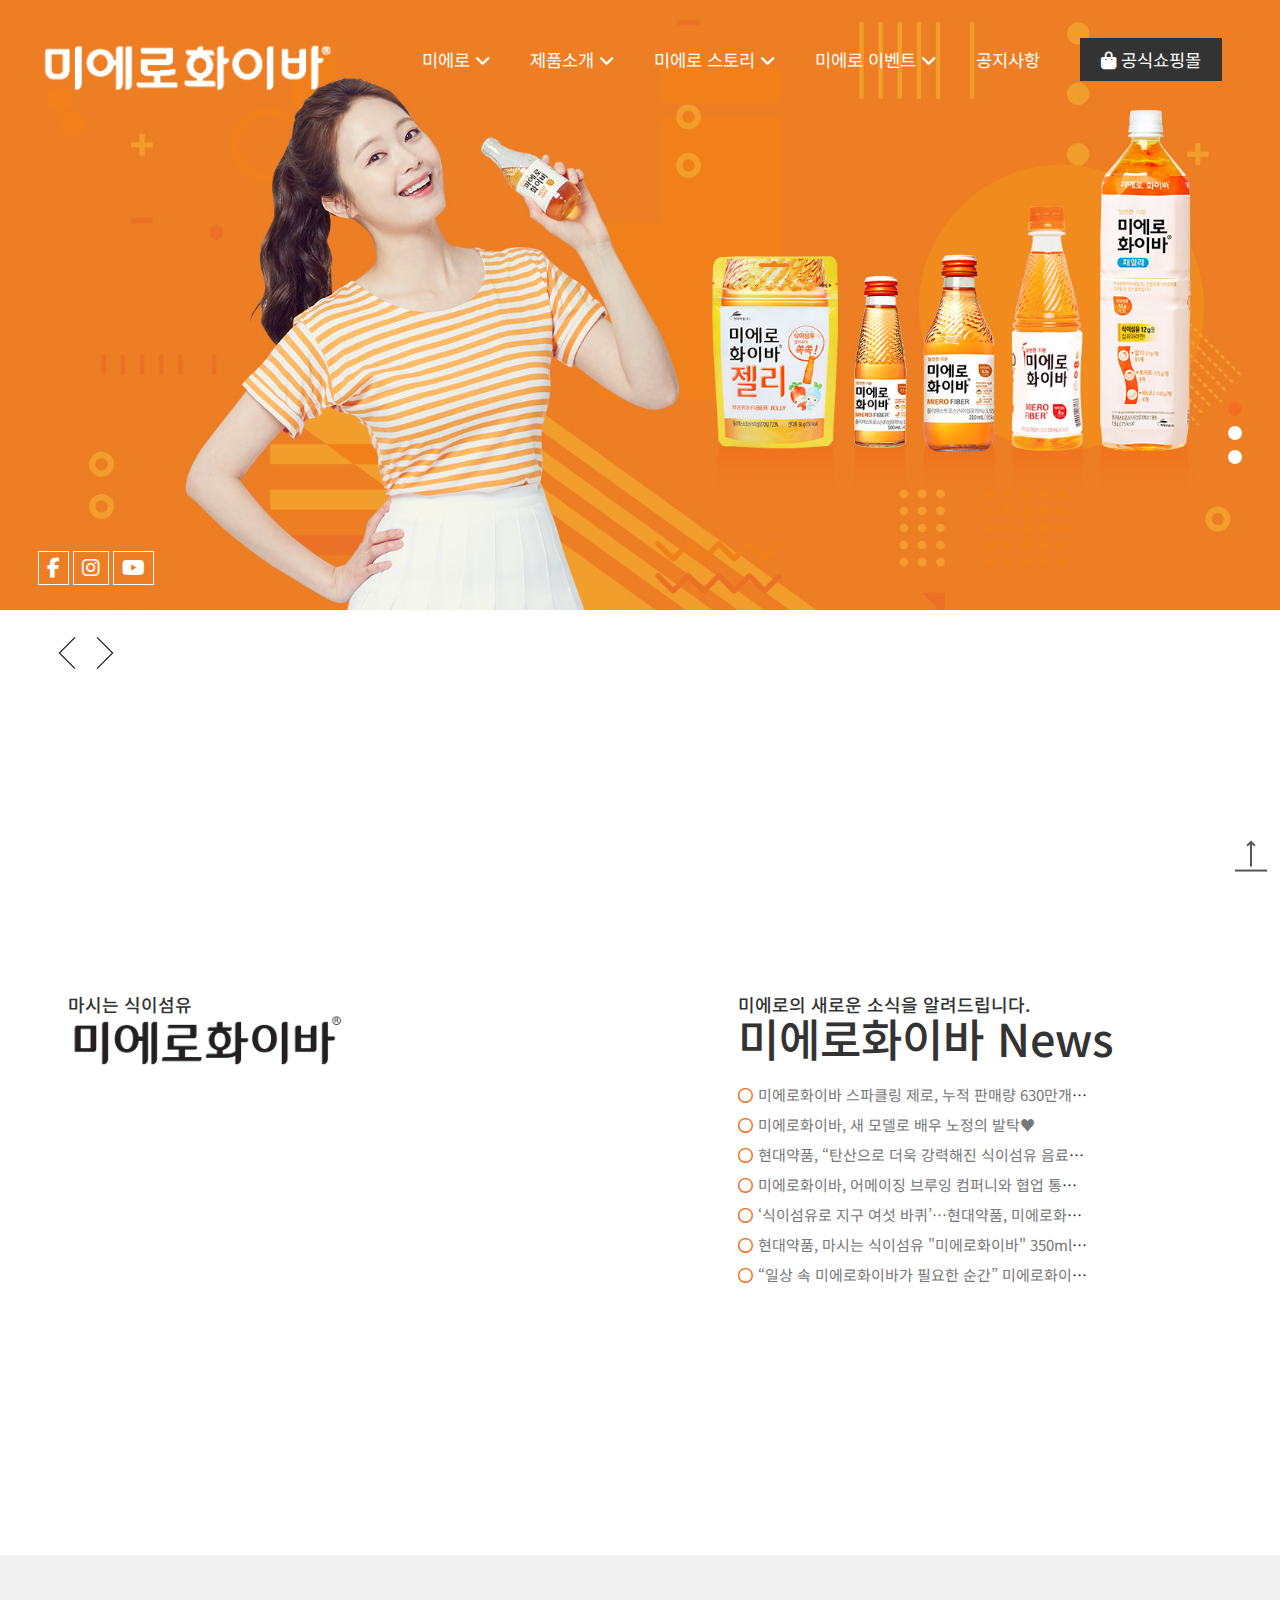
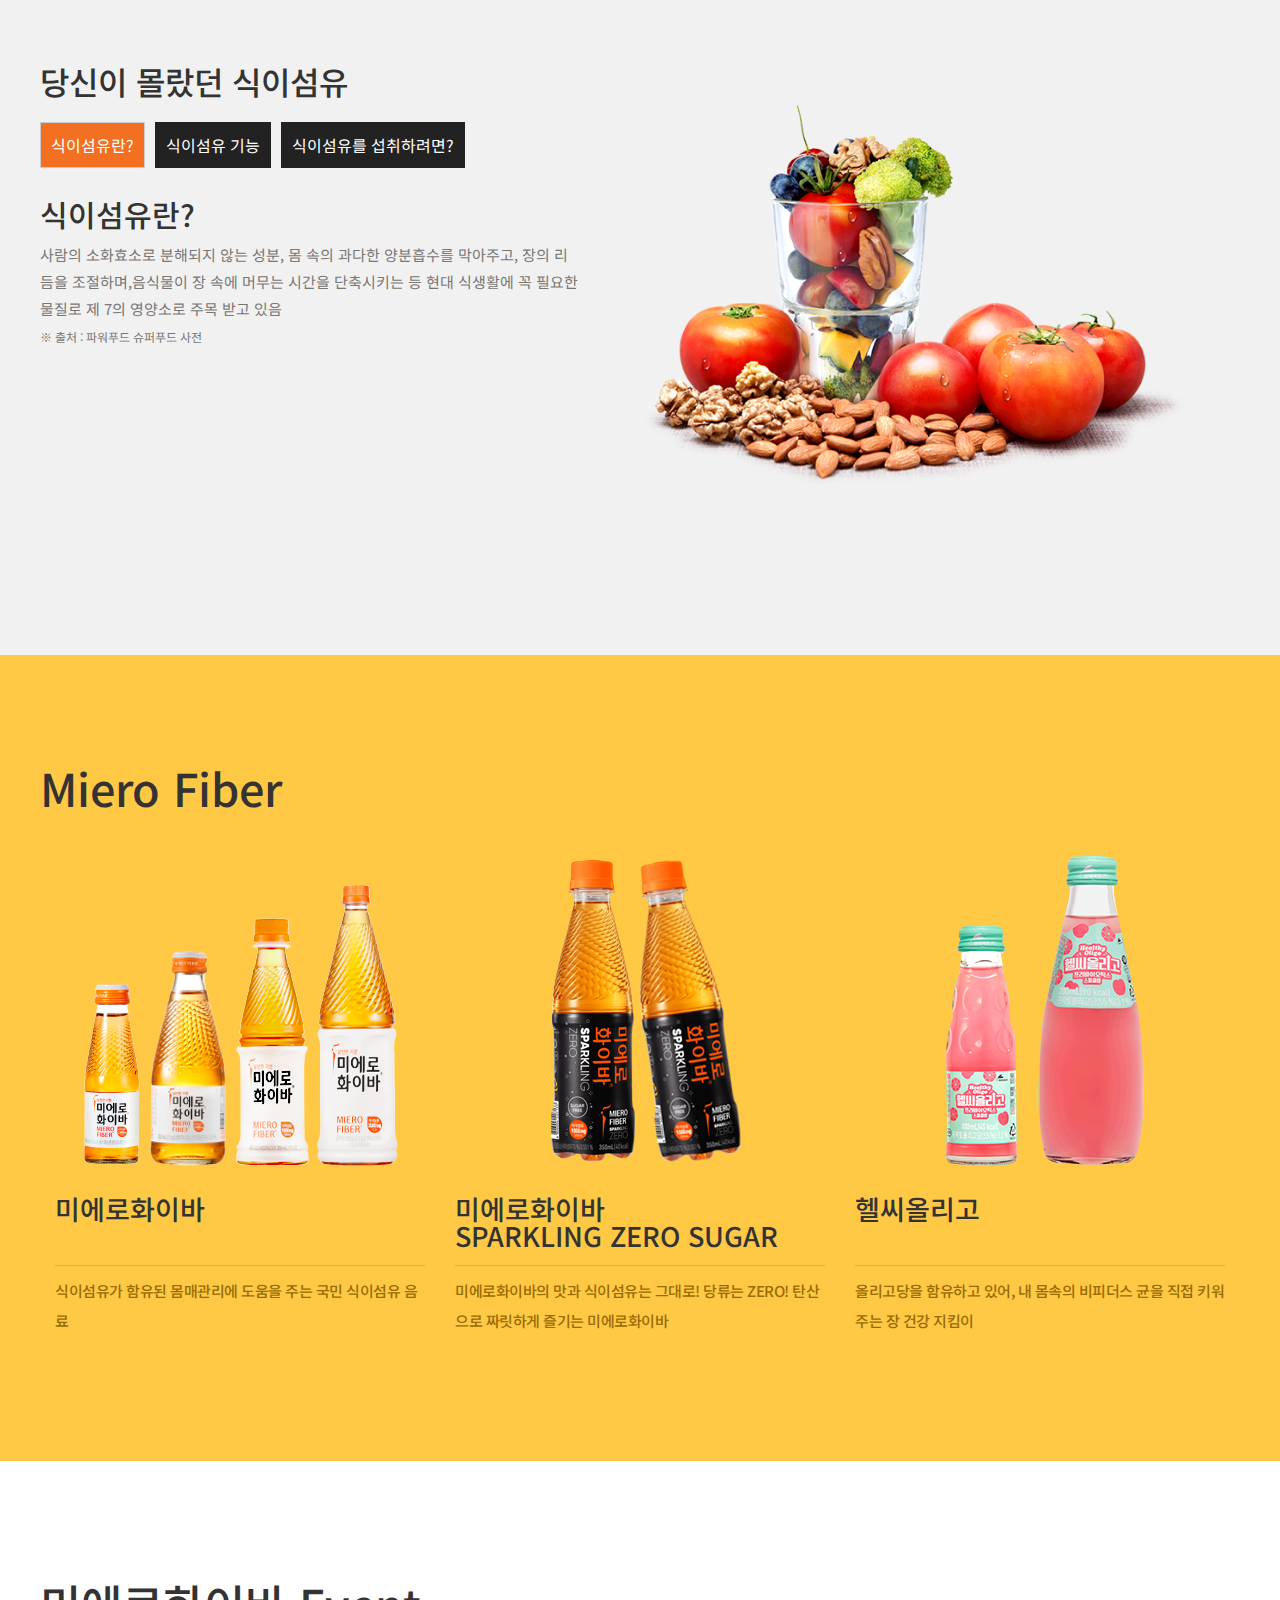
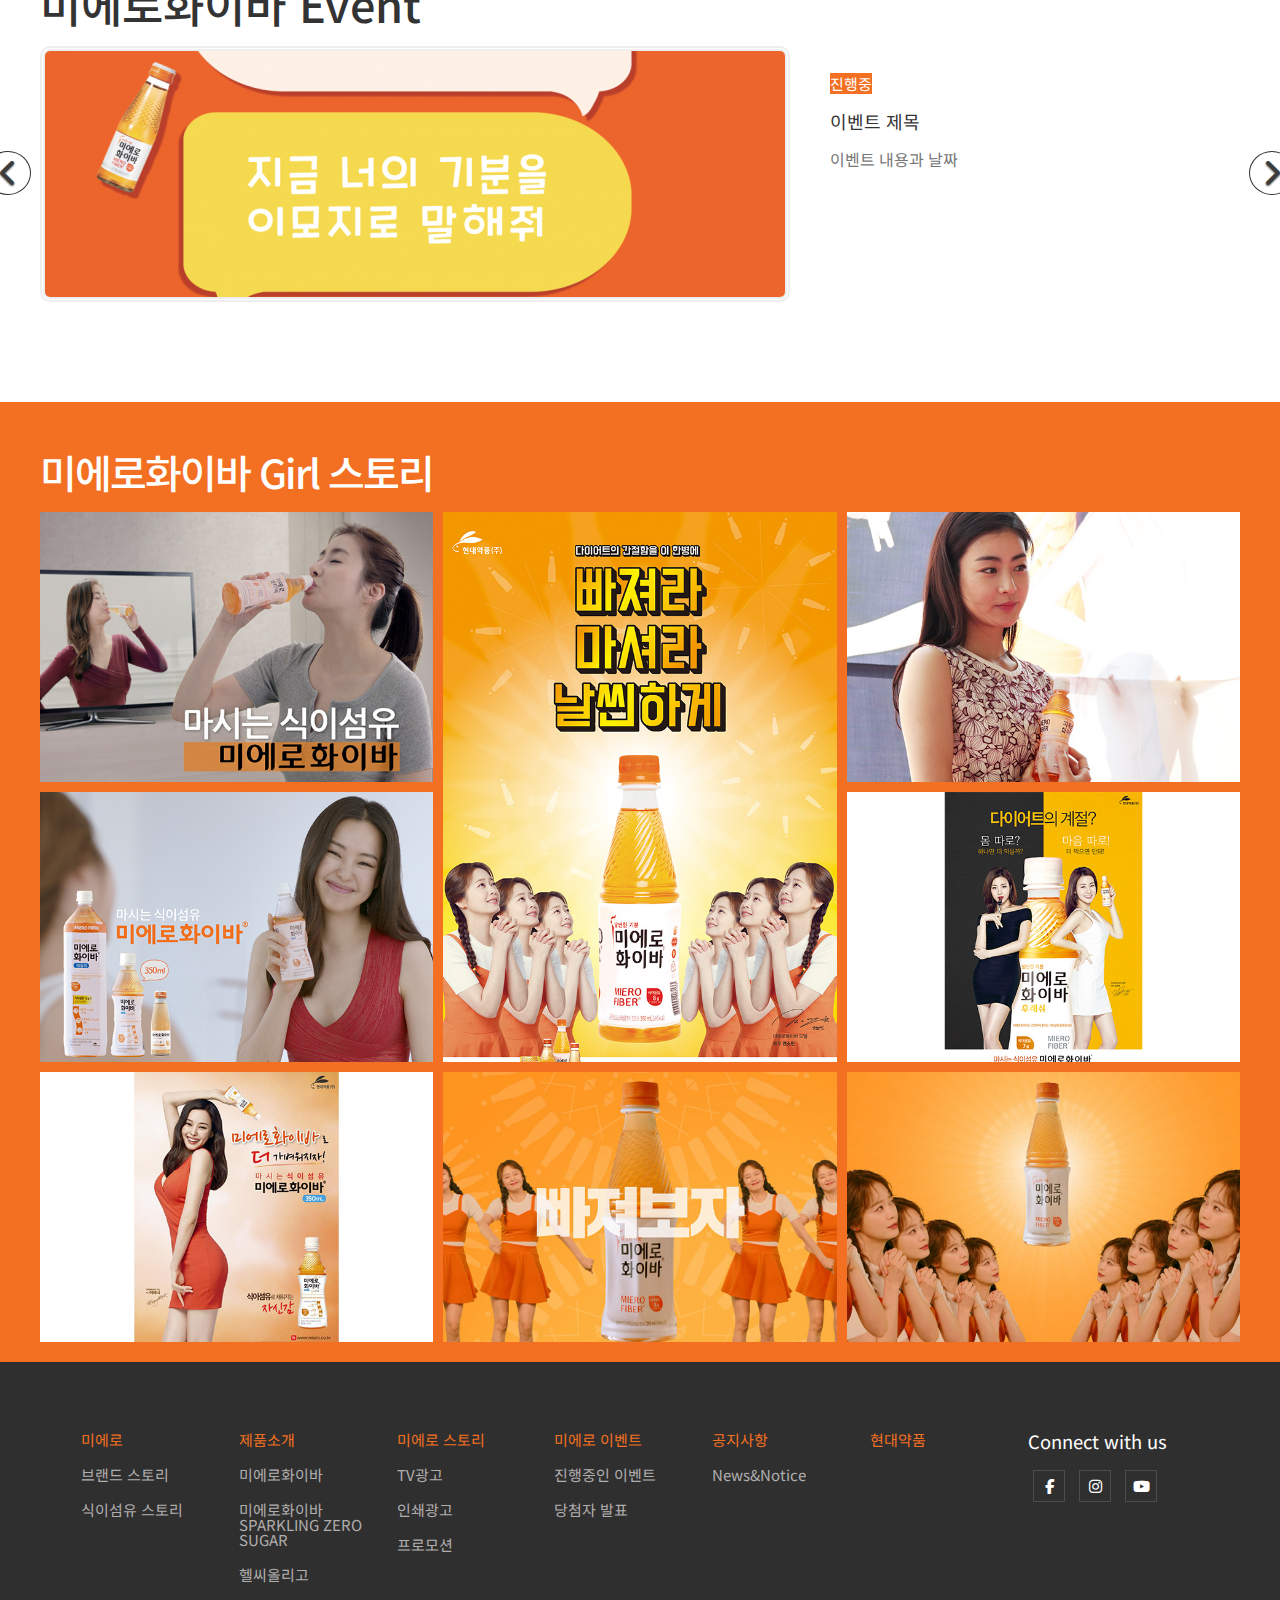
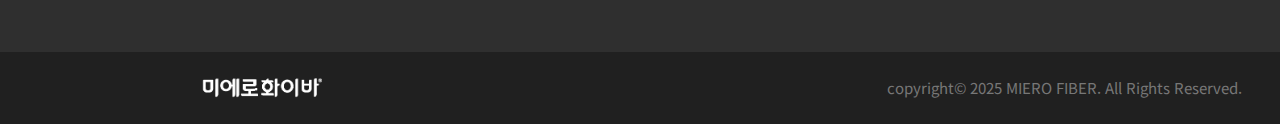
<file: index.html>
<!DOCTYPE html>
<html lang="ko">
<head>
  <meta charset="UTF-8">
  <meta name="viewport" content="width=device-width, initial-scale=1.0">
  <title>미에로화이바 메인페이지</title>
  <link rel="stylesheet" href="https://cdnjs.cloudflare.com/ajax/libs/font-awesome/6.7.2/css/all.min.css">
  <link rel="stylesheet" href="./css/reset.css" type="text/css">
  <link rel="stylesheet" href="./css/base.css" type="text/css">
  <link rel="stylesheet" href="./css/common.css" type="text/css">
  <link rel="stylesheet" href="./css/main.css" type="text/css">
  <script src="https://ajax.googleapis.com/ajax/libs/jquery/2.2.4/jquery.min.js"></script>

</head>
<body>
  <header>
    <h1>
      <a href="index.html" title="메인페이지로 바로가기">
        <img src="./images/logo2.png" alt="상단로고">
      </a>
    </h1>

    <div id="toggle">
      <span>&nbsp;</span>
      <span>&nbsp;</span>
      <span>&nbsp;</span>
    </div>

    <nav class="gnb">
      <ul>
        <li><a href="#" title="미에로">미에로 <i class="fas fa-angle-down"></i></a>
          <ul class="sub">
            <li><a href="brand.html" title="브랜드 스토리">브랜드 스토리</a></li>
            <li><a href="#" title="식이섬유 스토리">식이섬유 스토리</a></li>
          </ul>
        </li>
        <li><a href="#" title="제품소개">제품소개 <i class="fas fa-angle-down"></i></a>
          <ul class="sub">
            <li><a href="#" title="미에로화이바">미에로화이바</a></li>
            <li><a href="#" title="미에로화이바 스파클링 제로">미에로화이바 스파클링 제로</a></li>
            <li><a href="#" title="헬씨올리고">헬씨올리고</a></li>
            <li><a href="#" title="헬씨올리고 프로바이오틱스">헬씨올리고 프로바이오틱스</a></li>
          </ul>
        </li>
        <li><a href="#" title="미에로 스토리">미에로 스토리 <i class="fas fa-angle-down"></i></a>
          <ul class="sub">
            <li><a href="#" title="TV광고">TV광고</a></li>
            <li><a href="#" title="인쇄광고">인쇄광고</a></li>
            <li><a href="#" title="프로모션">프로모션</a></li>
          </ul>
        </li>
        <li><a href="#" title="미에로 이벤트">미에로 이벤트 <i class="fas fa-angle-down"></i></a>
          <ul class="sub">
            <li><a href="http://man323.dothome.co.kr/bbs/bbs/board.php?bo_table=mi_event" title="진행중인 이벤트">진행중인 이벤트</a></li>
            <li><a href="#" title="당첨자 발표">당첨자 발표</a></li>
          </ul>
        </li>
        <li><a href="http://man323.dothome.co.kr/bbs/bbs/board.php?bo_table=mi_notice" title="공지사항">공지사항</a></li>
        <li><a href="https://hyundaipharmshop.com/" title="공식쇼핑몰"><i class="fa-solid fa-bag-shopping"></i> 공식쇼핑몰</a></li>
      </ul>
    </nav>
  </header>

  <main>
    <!-- 1. 메인 슬라이드 -->
    <section id="mslide">
      <h2>메인 슬라이드</h2>
      <div class="slide slide1">
        <a href="#">
          <img src="./images/visual01.jpg" alt="">
        </a>
      </div>
      <div class="slide slide2">
        <a href="#">
          <img src="./images/visual03.jpg" alt="">
        </a>
      </div>
      <div class="slide slide3">
        <a href="#">
          <img src="./images/visual02.jpg" alt="">
        </a>
      </div>

      <div class="sns">
        <a href="#" title="페이스북"><i class="fab fa-facebook-f"></i></a>
        <a href="#" title="인스타그램"><i class="fab fa-instagram"></i></a>
        <a href="#" title="유튜브"><i class="fab fa-youtube"></i></a>
      </div>

      <img src="./images/left.png" alt="" class="l_btn">
      <img src="./images/right.png" alt="" class="r_btn">

      <ul class="c_btn">
        <li class="act">&nbsp;</li>
        <li>&nbsp;</li>
        <li>&nbsp;</li>
      </ul>
    </section>

    <!-- 2. news콘텐츠 -->
    <section id="news">
      <h2>news콘텐츠</h2>
      <article>
        <h3><span>마시는 식이섬유</span><br><img src="./images/logo.png" alt="미에로로고"></h3>
        <iframe width="635" height="357" src="https://www.youtube.com/embed/XhhqGWs6oxE" title="Miero Five 미에로파이브 - &#39;Me&amp;U&#39; MV" allow="accelerometer; autoplay; clipboard-write; encrypted-media; gyroscope; picture-in-picture; web-share" referrerpolicy="strict-origin-when-cross-origin" allowfullscreen></iframe>
      </article>
      <article>
        <h3><span>미에로의 새로운 소식을 알려드립니다.</span><br>미에로화이바 News</h3>
        <ul>
          <li><i class="far fa-circle"></i><a href="http://man323.dothome.co.kr/bbs/bbs/board.php?bo_table=mi_notice&wr_id=15" title="">미에로화이바 스파클링 제로, 누적 판매량 630만개 돌파… 해외 수출 가속화♥</a></li>
          <li><i class="far fa-circle"></i><a href="http://man323.dothome.co.kr/bbs/bbs/board.php?bo_table=mi_notice&wr_id=14" title="">미에로화이바, 새 모델로 배우 노정의 발탁♥</a></li>
          <li><i class="far fa-circle"></i><a href="http://man323.dothome.co.kr/bbs/bbs/board.php?bo_table=mi_notice&wr_id=13" title="">현대약품, “탄산으로 더욱 강력해진 식이섬유 음료!” ‘미에로화이바 스파클링 제로’ 신제품 출시♥</a></li>
          <li><i class="far fa-circle"></i><a href="http://man323.dothome.co.kr/bbs/bbs/board.php?bo_table=mi_notice&wr_id=12" title="">미에로화이바, 어메이징 브루잉 컴퍼니와 협업 통해 '미에로하이볼' 출시♥</a></li>
          <li><i class="far fa-circle"></i><a href="http://man323.dothome.co.kr/bbs/bbs/board.php?bo_table=mi_notice&wr_id=11" title="">‘식이섬유로 지구 여섯 바퀴’…현대약품, 미에로화이바 누적 판매 20억 병 달성♥</a></li>
          <li><i class="far fa-circle"></i><a href="http://man323.dothome.co.kr/bbs/bbs/board.php?bo_table=mi_notice&wr_id=10" title="">현대약품, 마시는 식이섬유 "미에로화이바" 350ml 아셉틱 제조 리뉴얼 출시♥</a></li>
          <li><i class="far fa-circle"></i><a href="http://man323.dothome.co.kr/bbs/bbs/board.php?bo_table=mi_notice&wr_id=9" title="">“일상 속 미에로화이바가 필요한 순간” 미에로화이바 TVCF 온에어</a></li>
        </ul>
      </article>
    </section>

    <!-- 3. 탭콘텐츠 -->
    <section id="tab_con">
      <h2>탭콘텐츠</h2>
      <article>
        <h3>당신이 몰랐던 식이섬유</h3>
        <ul>
          <li>
            <a href="#" title="" class="tab_act">식이섬유란?<i class="fas fa-caret-down"></i></a>
            <div class="con con1">
              <dl>
                <dt>식이섬유란?</dt>
                <dd>사람의 소화효소로 분해되지 않는 성분, 몸 속의 과다한 양분흡수를 막아주고, 장의 리듬을 조절하며,음식물이 장 속에 머무는 시간을 단축시키는 등 현대 식생활에 꼭 필요한 물질로 제 7의 영양소로 주목 받고 있음</dd>
                <dd><small>&#x203b; 출처 : 파워푸드 슈퍼푸드 사전</small></dd>
              </dl>
            </div>
          </li>
          <li>
            <a href="#" title="">식이섬유 기능<i class="fas fa-caret-down"></i></a>
            <div class="con con2">
              <dl>
                <dt>식이섬유 기능</dt>
                <dd>1.배설활동 촉진, 변비 예방</dd>
                <dd>2.대사질환에 효과적</dd>
                <dd>3.콜레스테롤 감소</dd>
              </dl>
            </div>
          </li>
          <li>
            <a href="#" title="">식이섬유를 섭취하려면?<i class="fas fa-caret-down"></i></a>
            <div class="con con3">
              <dl>
                <dt>식이섬유를 섭취하려면?</dt>
                <dd><img src="./images/mcon2_8.png" alt="">
                <div class="con3_add"><span>딸기 6개</span><span>바나나 1개</span><span>토마토 2개</span><span>미에로 100mL</span></div><hr></dd>
                <dd><img src="./images/mcon2_9.png" alt="">
                  <div class="con3_add"><span>딸기 13개</span><span>바나나 2개</span><span>토마토 4개</span><span>미에로 210mL</span></div><hr></dd>
                <dd><img src="./images/mcon2_10.png" alt="">
                  <div class="con3_add"><span>딸기 43개</span><span>바나나 4개</span><span>귤 7개</span><span>미에로화이바<br>SPARKLING ZERO<br>SUGAR 350mL</span></div><hr></dd>
                <dd><img src="./images/mcon2_11_2.png" alt="">
                  <div class="con3_add"><span>딸기 72개</span><span>바나나 12개</span><span>토마토 24개</span><span>미에로 1.2L</span></div><hr></dd>
                <dd><small>&#x203b; 딸기 21g/개, 바나나 100g/개, 토마토 175g/개 기준<br>&#x203b; 출처 : 식품교환표(대한영양사협회 2010년판), 한국인영양섭취기준(한국영양학회 2010년 개정판)</small></dd>
              </dl>
            </div>
          </li>
        </ul>
      </article>
    </section>

    <!-- 4. 제품소개 -->
    <section id="product">
      <h2>제품소개</h2>
      <article>
        <h3>Miero Fiber</h3>
        <ul>
          <li>
            <img src="./images/mcon3_2.png" alt="미에로화이바">
            <h4>미에로화이바</h4>
            <p>식이섬유가 함유된 몸매관리에 도움을 주는 국민 식이섬유 음료</p>
          </li>
          <li>
            <img src="./images/mcon3_5.png" alt="">
            <h4>미에로화이바<br>SPARKLING ZERO SUGAR</h4>
            <p>미에로화이바의 맛과 식이섬유는 그대로! 당류는 ZERO! 탄산으로 짜릿하게 즐기는 미에로화이바</p>
          </li>
          <li>
            <img src="./images/mcon3_3.png" alt="">
            <h4>헬씨올리고</h4>
            <p>올리고당을 함유하고 있어, 내 몸속의 비피더스 균을 직접 키워주는 장 건강 지킴이</p>
          </li>
        </ul>
      </article>
    </section>

    <!-- 5. 이벤트 슬라이드 -->
    <section id="event">
      <h2>이벤트 슬라이드</h2>
      <article class="e_slide">
        <h3>미에로화이바 Event</h3>
        <div class="es_wrap">
          <div>
            <a href="#" title="">
              <img src="./images/event01.png" alt="">
              <div class="e_txt">
                <span class="e_act">진행중</span>
                <h4>이벤트 제목</h4>
                <p>이벤트 내용과 날짜</p>
              </div>
            </a>
          </div>
          <div>
            <a href="#" title="">
              <img src="./images/event02.jpg" alt="">
              <div class="e_txt">
                <span>종료</span>
                <h4>이벤트 제목</h4>
                <p>이벤트 내용과 날짜</p>
              </div>
            </a>
          </div>
          <div>
            <a href="#" title="">
              <img src="./images/event03.png" alt="">
              <div class="e_txt">
                <span>종료</span>
                <h4>이벤트 제목</h4>
                <p>이벤트 내용과 날짜</p>
              </div>
            </a>
          </div>
        </div>
        </article>
        <i class="fas fa-angle-left"></i>
        <i class="fas fa-angle-right"></i>
    </section>

    <!-- 6. 미에로화이바 갤러리 -->
    <section id="gallery">
      <h3>미에로화이바 Girl 스토리</h3>
      <div class="grid_gallery">
  
        <figure>
          <img src="./images/mcon5_1.jpg" alt="1번">
          <figcaption>
            <a href="#" title="TV광고">
              <h4>TV광고</h4>
              <p>2022</p>
              <span>영상보기</span>
            </a>
          </figcaption>
        </figure>
  
        <figure>
          <img src="./images/mcon5_4.jpg" alt="2번">
          <figcaption>
            <a href="#" title="">
              <h4>TV광고</h4>
              <p>2022</p>
              <span>영상보기</span>
            </a>
          </figcaption>
        </figure>
  
        <figure>
          <img src="./images/mcon5_2.jpg" alt="3번">
          <figcaption>
            <a href="#" title="">
              <h4>TV광고</h4>
              <p>2022</p>
              <span>영상보기</span>
            </a>
          </figcaption>
        </figure>
  
        <figure>
          <img src="./images/mcon5_3.jpg" alt="4번">
          <figcaption>
            <a href="#" title="">
              <h4>TV광고</h4>
              <p>2022</p>
              <span>영상보기</span>
            </a>
          </figcaption>
        </figure>
  
        <figure>
          <img src="./images/mcon5_6.jpg" alt="5번">
          <figcaption>
            <a href="#" title="">
              <h4>TV광고</h4>
              <p>2022</p>
              <span>영상보기</span>
            </a>
          </figcaption>
        </figure>
  
        <figure>
          <img src="./images/mcon5_7.jpg" alt="6번">
          <figcaption>
            <a href="#" title="">
              <h4>TV광고</h4>
              <p>2022</p>
              <span>영상보기</span>
            </a>
          </figcaption>
        </figure>
  
        <figure>
          <img src="./images/mcon5_8.jpg" alt="7번">
          <figcaption>
            <a href="#" title="">
              <h4>TV광고</h4>
              <p>2022</p>
              <span>영상보기</span>
            </a>
          </figcaption>
        </figure>
  
        <figure>
          <img src="./images/mcon5_9.jpg" alt="8번">
          <figcaption>
            <a href="#" title="">
              <h4>TV광고</h4>
              <p>2022</p>
              <span>영상보기</span>
            </a>
          </figcaption>
        </figure>
  
      </div>
    </section>
  </main>

  <footer>
    <div class="f_inner">
      <nav>
        <dl>
          <dt><a href="#" title="미에로">미에로</a></dt>
          <dd><a href="#" title="브랜드 스토리">브랜드 스토리</a></dd>
          <dd><a href="#" title="식이섬유 스토리">식이섬유 스토리</a></dd>
        </dl>
        <dl>
          <dt><a href="#" title="제품소개">제품소개</a></dt>
          <dd><a href="#" title="미에로화이바">미에로화이바</a></dd>
          <dd><a href="#" title="미에로화이바 SPARKLING ZERO SUGAR">미에로화이바 SPARKLING ZERO SUGAR</a></dd>
          <dd><a href="#" title="헬씨올리고">헬씨올리고</a></dd>
        </dl>
        <dl>
          <dt><a href="#" title="미에로 스토리">미에로 스토리</a></dt>
          <dd><a href="#" title="TV광고">TV광고</a></dd>
          <dd><a href="#" title="인쇄광고">인쇄광고</a></dd>
          <dd><a href="#" title="프로모션">프로모션</a></dd>
        </dl>
        <dl>
          <dt><a href="#" title="미에로 이벤트">미에로 이벤트</a></dt>
          <dd><a href="http://man323.dothome.co.kr/bbs/bbs/board.php?bo_table=mi_event" title="진행중인 이벤트">진행중인 이벤트</a></dd>
          <dd><a href="#" title="당첨자 발표">당첨자 발표</a></dd>
        </dl>
        <dl>
          <dt><a href="http://man323.dothome.co.kr/bbs/bbs/board.php?bo_table=mi_notice" title="공지사항">공지사항</a></dt>
          <dd><a href="http://man323.dothome.co.kr/bbs/bbs/board.php?bo_table=mi_notice" title="News&Notice">News&amp;Notice</a></dd>
        </dl>
        <dl>
          <dt><a href="#" title="현대약품">현대약품</a></dt>
          <dd>&nbsp;</dd>
        </dl>
        <dl>
          <dt>Connect with us</dt>
          <dd>
            <a href="#" title="페이스북"><i class="fab fa-facebook-f"></i></a>
            <a href="#" title="인스타그램"><i class="fab fa-instagram"></i></a>
            <a href="#" title="유튜브"><i class="fab fa-youtube"></i></a>
          </dd>
        </dl>
      </nav>
    </div>
    <a href="#" title="위로 바로가기"><img src="./images/top_up.png" alt="위로 바로가기"></a>
    <h2><a href="index.html" title="메인페이지로 바로가기"><img src="./images/logo2.png" alt="하단로고"></a></h2>
    <address>
      <p>copyright&copy; 2025 MIERO FIBER. All Rights Reserved.</p>
    </address>
  </footer>

  <script>
    $(function(){
      const mnu = $('.gnb > ul > li > a');
      $(mnu).click(function(){
      // gnb 서식
        $(this).parent().siblings().find('.sub').hide();
        $(this).next().toggle();
      });
      $('main').click(function(){
        $('.sub').hide();
      });

      // 메인 슬라이드
      const l_btn = $('.l_btn');
      const r_btn = $('.r_btn');
      const m_img = $('#mslide .slide');
      const c_btn = $('.c_btn li');
      let n = 0;

      let Timer = setInterval(moveRight, 3000);
      l_btn.click(moveLeft);
      r_btn.click(moveRight);

      $('.l_btn, .r_btn, .c_btn').hover(function(){
        clearInterval(Timer);
      }, function(){
        Timer = setInterval(moveRight, 3000);
      })

      $(c_btn).click(function(){
        c_btn.removeClass('act');
        $(m_img).eq(n).fadeOut();
        n = $(this).index();
        $(m_img).eq(n).fadeIn();
        c_btn.eq(n).addClass('act');
      });

      function moveRight(){
        c_btn.removeClass('act');
        $(m_img).eq(n).fadeOut();
        if(n==2){
          n=0;
        } else {
          n++;
        }
        $(m_img).eq(n).fadeIn();
        c_btn.eq(n).addClass('act');
      }

      function moveLeft(){
        c_btn.removeClass('act');
        $(m_img).eq(n).fadeOut();
        if(n==0){
          n=2;
        } else {
          n--;
        }
        $(m_img).eq(n).fadeIn();
        c_btn.eq(n).addClass('act');
      }

      // 탭메뉴
      const tmnu = $('#tab_con ul li a');

      tmnu.click(function(e){
        e.preventDefault();
        $(this).addClass('tab_act').parent().siblings().find('a').removeClass('tab_act');
        $('.con').hide();
        $(this).next().show();
        console.log($(this).parent().index());
        if($(this).parent().index() === 2){
          $('#tab_con > article').css('height', '900px');
        }else{
          $('#tab_con > article').css('height', '500px');
        }
      });

      // 이벤트 슬라이드
      const es_wrap = $('.es_wrap');
      const el_btn = $('#event .fa-angle-left');
      const er_btn = $('#event .fa-angle-right');

      $('.es_wrap > div:last-child').insertBefore('.es_wrap > div:first-child');
      es_wrap.css('margin-left','-100%');

      el_btn.click(es_left);
      er_btn.click(es_right);

      let es_Timer = setInterval(es_right, 3000);
      $('#event i').hover(function(){
        clearInterval(es_Timer);
      },function(){
        es_Timer = setInterval(es_right, 3000);
      });

      function es_left(){
        es_wrap.animate({'margin-left':'0px'}, 300, function(){
          $('.es_wrap > div:last-child').insertBefore('.es_wrap > div:first-child');
          es_wrap.css('margin-left','-100%');
        });
      }
      function es_right(){
        es_wrap.animate({'margin-left':'-200%'}, 300, function(){
          $('.es_wrap > div:first-child').insertAfter('.es_wrap > div:last-child');
          es_wrap.css('margin-left','-100%');
        });
      }
    });
  </script>
</body>
</html>
</file>
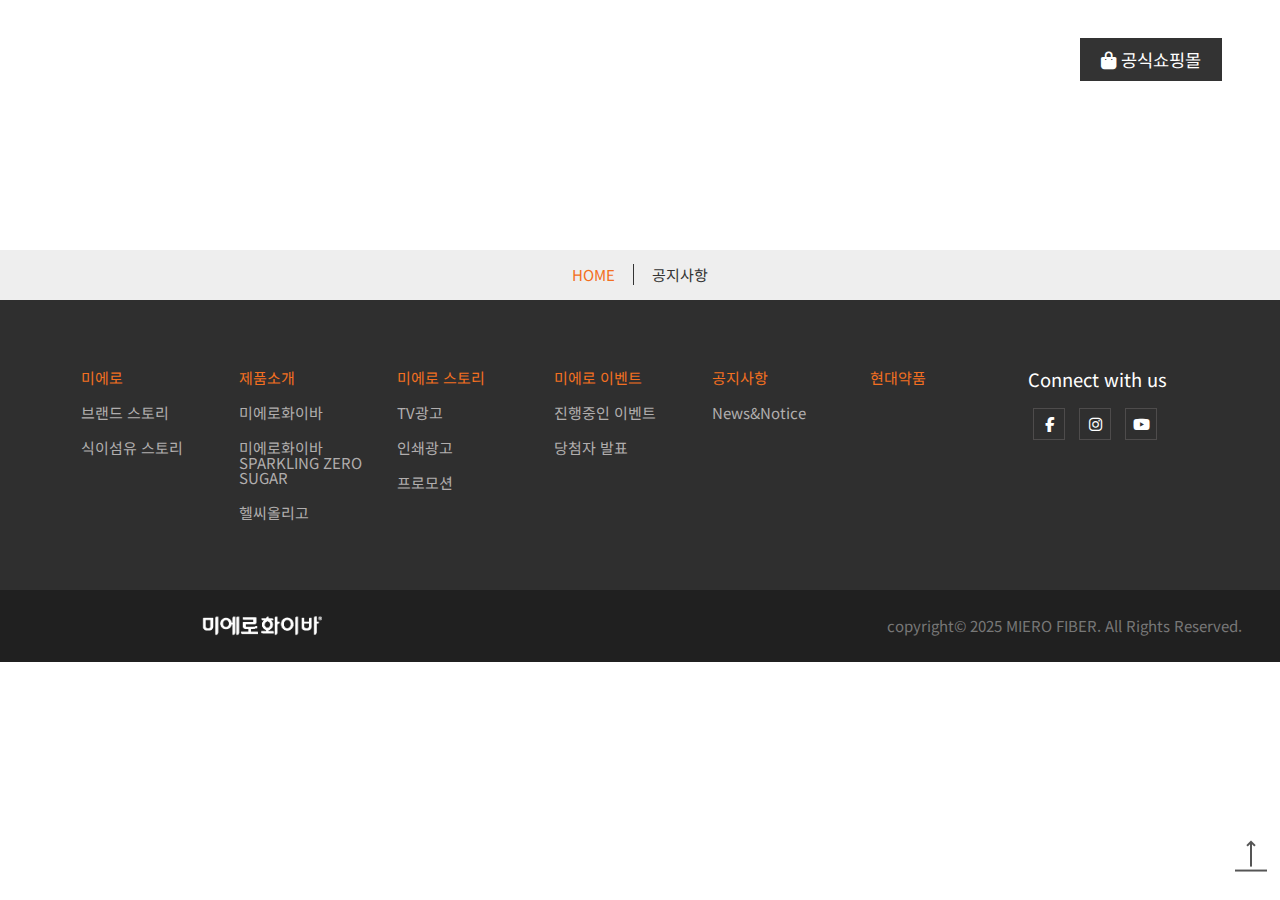
<file: sub.html>
<!DOCTYPE html>
<html lang="ko">
<head>
  <meta charset="UTF-8">
  <meta name="viewport" content="width=device-width, initial-scale=1.0">
  <title>미에로화이바 메인페이지</title>
  <link rel="stylesheet" href="https://cdnjs.cloudflare.com/ajax/libs/font-awesome/6.7.2/css/all.min.css">
  <link rel="stylesheet" href="./css/reset.css" type="text/css">
  <link rel="stylesheet" href="./css/base.css" type="text/css">
  <link rel="stylesheet" href="./css/common.css" type="text/css">
  <script src="https://ajax.googleapis.com/ajax/libs/jquery/2.2.4/jquery.min.js"></script>

  <link rel="stylesheet" href="./css/sub.css" type="text/css">
</head>
<body>
  <header>
    <h1>
      <a href="index.html" title="메인페이지로 바로가기">
        <img src="./images/logo2.png" alt="상단로고">
      </a>
    </h1>

    <div id="toggle">
      <span>&nbsp;</span>
      <span>&nbsp;</span>
      <span>&nbsp;</span>
    </div>

    <nav class="gnb">
      <ul>
        <li><a href="#" title="미에로">미에로 <i class="fas fa-angle-down"></i></a>
          <ul class="sub">
            <li><a href="#" title="브랜드 스토리">브랜드 스토리</a></li>
            <li><a href="#" title="식이섬유 스토리">식이섬유 스토리</a></li>
          </ul>
        </li>
        <li><a href="#" title="제품소개">제품소개 <i class="fas fa-angle-down"></i></a>
          <ul class="sub">
            <li><a href="#" title="미에로화이바">미에로화이바</a></li>
            <li><a href="#" title="미에로화이바 스파클링 제로">미에로화이바 스파클링 제로</a></li>
            <li><a href="#" title="헬씨올리고">헬씨올리고</a></li>
            <li><a href="#" title="헬씨올리고 프로바이오틱스">헬씨올리고 프로바이오틱스</a></li>
          </ul>
        </li>
        <li><a href="#" title="미에로 스토리">미에로 스토리 <i class="fas fa-angle-down"></i></a>
          <ul class="sub">
            <li><a href="#" title="TV광고">TV광고</a></li>
            <li><a href="#" title="인쇄광고">인쇄광고</a></li>
            <li><a href="#" title="프로모션">프로모션</a></li>
          </ul>
        </li>
        <li><a href="#" title="미에로 이벤트">미에로 이벤트 <i class="fas fa-angle-down"></i></a>
          <ul class="sub">
            <li><a href="#" title="진행중인 이벤트">진행중인 이벤트</a></li>
            <li><a href="#" title="당첨자 발표">당첨자 발표</a></li>
          </ul>
        </li>
        <li><a href="http://man323.dothome.co.kr/bbs/bbs/board.php?bo_table=mi_notice" title="공지사항">공지사항</a></li>
        <li><a href="https://hyundaipharmshop.com/" title="공식쇼핑몰"><i class="fa-solid fa-bag-shopping"></i> 공식쇼핑몰</a></li>
      </ul>
    </nav>
  </header>

  <main>
    <section class="con">
      <div class="title_back"></div>
      <h2>콘텐츠 영역</h2>
      <nav class="lnb">
        <ul>
          <li><a href="index.html" title="홈으로 가기">HOME</a></li>
          <li>공지사항</li>
        </ul>
      </nav>


    </section>
  </main>

  <footer>
    <div class="f_inner">
      <nav>
        <dl>
          <dt><a href="#" title="미에로">미에로</a></dt>
          <dd><a href="#" title="브랜드 스토리">브랜드 스토리</a></dd>
          <dd><a href="#" title="식이섬유 스토리">식이섬유 스토리</a></dd>
        </dl>
        <dl>
          <dt><a href="#" title="제품소개">제품소개</a></dt>
          <dd><a href="#" title="미에로화이바">미에로화이바</a></dd>
          <dd><a href="#" title="미에로화이바 SPARKLING ZERO SUGAR">미에로화이바 SPARKLING ZERO SUGAR</a></dd>
          <dd><a href="#" title="헬씨올리고">헬씨올리고</a></dd>
        </dl>
        <dl>
          <dt><a href="#" title="미에로 스토리">미에로 스토리</a></dt>
          <dd><a href="#" title="TV광고">TV광고</a></dd>
          <dd><a href="#" title="인쇄광고">인쇄광고</a></dd>
          <dd><a href="#" title="프로모션">프로모션</a></dd>
        </dl>
        <dl>
          <dt><a href="#" title="미에로 이벤트">미에로 이벤트</a></dt>
          <dd><a href="#" title="진행중인 이벤트">진행중인 이벤트</a></dd>
          <dd><a href="#" title="당첨자 발표">당첨자 발표</a></dd>
        </dl>
        <dl>
          <dt><a href="http://man323.dothome.co.kr/bbs/bbs/board.php?bo_table=mi_notice" title="공지사항">공지사항</a></dt>
          <dd><a href="http://man323.dothome.co.kr/bbs/bbs/board.php?bo_table=mi_notice" title="News&Notice">News&amp;Notice</a></dd>
        </dl>
        <dl>
          <dt><a href="#" title="현대약품">현대약품</a></dt>
          <dd>&nbsp;</dd>
        </dl>
        <dl>
          <dt>Connect with us</dt>
          <dd>
            <a href="#" title="페이스북"><i class="fab fa-facebook-f"></i></a>
            <a href="#" title="인스타그램"><i class="fab fa-instagram"></i></a>
            <a href="#" title="유튜브"><i class="fab fa-youtube"></i></a>
          </dd>
        </dl>
      </nav>
    </div>
    <a href="#" title="위로 바로가기"><img src="./images/top_up.png" alt="위로 바로가기"></a>
    <address>
      <h2><a href="index.html" title="메인페이지로 바로가기"><img src="./images/logo2.png" alt="하단로고"></a></h2>
      <p>copyright&copy; 2025 MIERO FIBER. All Rights Reserved.</p>
    </address>
  </footer>

  <script>
    $(function(){
      const mnu = $('.gnb > ul > li > a');
      $(mnu).click(function(){
        $(this).parent().siblings().find('.sub').hide();
        $(this).next().toggle();
      });
      $('main').click(function(){
        $('.sub').hide();
      });
    });
  </script>
</body>
</html>
</file>
<file: css/base.css>
@charset "utf-8";

@import url('https://fonts.googleapis.com/css2?family=Noto+Sans+KR:wght@100..900&display=swap');

:root{
  --base_txt_color: #333;
  --main_color: #f36f21;
  --txt_color1: #fff;
  --base_font_size: 15px;
  --bg_color_gray:#eee;
}
body{
  font-family: 'Noto Sans KR', arial, sans-serif;
  font-size: var(--base_font_size);
  color: var(--base_txt_color);
}
a{
  font-size: var(--base_font_size);
  color: var(--base_txt_color);
  text-decoration: none;
}
a:hover{text-decoration: underline;}

#bo_v_share .btn{
  font-size: 0.9em !important;
}

#hd_login_msg{
  z-index: 1001;
  right: 0px;
}
</file>
<file: css/common.css>
@charset "utf-8";
html, body{
  scroll-behavior: smooth;
}
header{
  width: 100%; height: 150px;
  position: absolute;
  z-index: 1000;
}

header > h1{
  position: absolute;
  top: 40px; left: 3%;
  width: 300px;
}
header > h1 img{width: 100%;}
#toggle{
  display: none;
  background: rgba(0,0,0,.3);
  width:32px; height:32px;
  padding: 8px; position: absolute; right: 3%; top: 24px;
}
#toggle > span{
  display: inline-block;
  background: var(--txt_color1);
  width: 32px; height: 2px;
  position: absolute;
}
#toggle > span:nth-child(1){top:12px;}
#toggle > span:nth-child(2){top:24px;}
#toggle > span:nth-child(3){top:36px;}

.gnb{position: absolute; right: 3%; top: 40px;}
.gnb > ul{display: flex;}
.gnb > ul > li{
  margin: 0px 20px; line-height: 40px;
  position: relative;
}
.gnb > ul > li > a{
  font-size: 1.1rem;
  color: var(--txt_color1);
}
.gnb > ul > li > a:hover{
  text-decoration: none;
}
.gnb > ul > li:last-child > a{
  background: var(--base_txt_color);
  padding: 8px 20px;
  transition: 0.3s;
  border: 1px solid var(--base_txt_color);
}
.gnb > ul > li:last-child > a:hover{
  background: var(--txt_color1);
  color: var(--main_color);
  border: 1px solid var(--main_color);
  text-decoration: none;
}

.sub{
  display: none;
  border: 1px solid #ccc;
  box-shadow: 0px 1px 1px #ccc;
  border-radius: 4px;
  padding: 2px;
  background: var(--txt_color1);
  position: absolute; width: 100%;
}
.sub li{text-align: center;}
.sub li a{
  font-size: 0.9rem;
  display: block;
  line-height: 36px;
  transition: 0.5s;  
}
.sub li:hover a{
  background: var(--main_color);
  color:var(--txt_color1);
  text-decoration: none;
}

.gnb li:first-child .sub a, .gnb li:nth-child(2) .sub a{
  padding: 0px 10px;
}
.gnb li:first-child .sub{width:150px; left:-45px;}
.gnb li:nth-child(2) .sub{width:200px; left:-68px;}

.f_inner{
  background: #2f2f2f;
}
.f_inner > nav{
  width: 1140px;
  margin: 0 auto;
  padding: 50px 0px;
  display: flex;
  justify-content: space-around;
  font-size: 15px;
}
.f_inner > nav > dl{width:12%;}
.f_inner > nav > dl > dt{margin: 20px 0px;}
.f_inner > nav > dl > dt > a{
  color: var(--main_color);
  transition: 0.3s;
}
.f_inner > nav > dl > dt > a:hover{
  color: cadetblue;
  text-decoration: none;
}
.f_inner > nav > dl > dd{
  margin: 20px 0px;
}
.f_inner > nav > dl > dd > a{
  color: #b1aeae;
  transition: 0.3s;
}
.f_inner > nav > dl > dd > a:hover{
  color: var(--main_color);
  text-decoration: none;
}

.f_inner > nav > dl:last-child{width: 15%;}
.f_inner > nav > dl:last-child > dt{
  margin: 20px 0px;
  color: var(--txt_color1);
  font-size: 1.15rem;
}
.f_inner > nav > dl:last-child > dd{margin: 20px 0px;}
.f_inner > nav > dl:last-child > dd > a{
  display: inline-block;
  text-align: center;
  line-height: 30px;
  width: 30px; height: 30px;
  margin: 0px 5px;
  top: 50%; left: 50%;
  border: 1px solid rgb(78, 76, 76);
  color: var(--txt_color1);
  transition: 0.3s;
}
.f_inner > nav > dl:last-child > dd > a:hover{
  color: var(--main_color);
  border: 1px solid var(--main_color);
}
footer > a{
  position: fixed;
  right: 1%; bottom: 3%;
  z-index: 100;
}
address{
  height: 72px;
  background: #202020;
  display: flex;
  position: relative;
}
footer{position: relative;}
footer h2{
  width: 125px;
  display: block;
  position: absolute;
  bottom: 24px;
  left: 200px;
  z-index: 100;
}
footer h2 img{
  width: 100%;
}
address > p{
  display: block;
  position: absolute;
  right: 3%; bottom: 40%;
  text-align: right;
  color: #777;
}
</file>
<file: css/main.css>
@charset "utf-8";
section > h2{display: none;}
#mslide{
  width: 100%; height: 95vh;
  position: relative;
  overflow: hidden;
}
#mslide > div{
  width: 100%;
  position: absolute;
}
#mslide > div img{
  width: 100%;
}
.slide1{
  z-index: 3;
}
.slide2{
  z-index: 2;
}
.slide3{
  z-index: 1;
}
.sns{
  position: absolute;
  left: 3%; bottom: 30vh;
  z-index: 100;
}
.sns i{
  font-size: 1.25rem;
  color: var(--txt_color1);
  padding: 6px 8px;
  border: 1px solid var(--txt_color1);
  transition: 0.3s;
}
.sns a:hover i{
  background: var(--txt_color1);
  color: var(--main_color);
}
.l_btn, .r_btn{
  position: absolute;
  bottom: 20vh;
  z-index: 100;
  background: var(--txt_color1);
  padding: 6px;
}
.l_btn{left: 3.5%;}
.r_btn{left: 6.5%;}

.c_btn{
  position: absolute;
  right: 3%; top: 47%;
  z-index: 100;
  cursor: pointer;
}
.c_btn > li{
  width: 14px; height: 14px;  
  border-radius: 50%;
  background: var(--txt_color1);
  margin-bottom: 10px;
}
.act{
  background: var(--main_color) !important;
}

/* 2. news콘텐츠 */
#news{
  width: 100%; height: 500px;
  padding: 100px 0px;
  position: relative;
  display: flex;
  justify-content: center;
}
#news > article:first-of-type{width:640px; margin: 15px;}
#news > article:first-of-type img{width:280px;}
#news > article:last-child{width:475px; height: 500px; margin: 15px;}
#news > article:last-child > ul > li{
  width: 350px;
  overflow: hidden;
  text-overflow: ellipsis;
  white-space: nowrap;
}
#news > article:last-child > ul > li > a{
  line-height: 30px;
  color: #777 !important;
}
#news > article h3{
  font-size: 45px;
  font-weight: 500;
  margin-bottom: 20px;
}
#news > article h3 span{
  font-size: 18px;
}
#news i{
  color:var(--main_color);
  margin-right: 5px;
}

/* 3. 탭콘텐츠 */
#tab_con{
  background: #f1f1f1;
}
#tab_con h3{
  font-size: 32px;
  padding: 10px 0px;
  font-weight: 500;
}
#tab_con > article{
  width: 1200px; height: 500px;
  padding: 100px 0px;
  margin: 0px auto;
  background-image: url(../images/mcon2_7.png);
  background-repeat: no-repeat;
  background-position: 600px 150px;
  background-size: 550px;
}
#tab_con ul{
  width: 650px;
  display: flex;
  position: relative;
  margin-top: 30px;
}
#tab_con ul li{margin-right: 10px;}
#tab_con ul li a{
  background: #222;
  border: 1px solid #222;
  color: #fff;
  font-size: 16px;
  padding: 10px 10px;
}
#tab_con ul li a:hover{
  text-decoration: none;
}
.tab_act{
  background: var(--main_color) !important;
  border: 1px solid #CCCCCC !important;
}

.fa-caret-down{display: none;}
.con{
  display: none;
  position: absolute;
  top: 50px;
  left:0px;
}
.con dt{
  font-size: 30px;
  line-height: 180%;
  font-weight: 500;
}
.con dd{
  width: 540px;
  line-height: 180%;
  font-size: 15px;
  color: #777;
}
.con dd small{
  font-size: 12px;
  margin-top: 50px;
}
.con img{
  width: 540px;
}
.con3_add{
  position: relative;
  display: flex;
  justify-content: space-around;
}
.con3_add span{
  display: block;
  width: 125px;
  text-align: center;
  line-height: 100%;
}
.con1{display: block;}

/* 4. 제품소개 */
#product{
  background: #ffc845;
  padding: 100px 0px;
}
#product > article{
  width: 1200px;
  margin: 0 auto;
}
#product > article > h3{
  font-size: 45px;
  font-weight: 500;
  padding: 10px 0px;
}
#product > article > ul{
  display: flex;
  justify-content: space-between;
}
#product > article > ul > li{
  width: 31%;
  margin: 15px;
}
#product > article > ul > li > img{
  display: block;
  margin:0 auto;
}
#product > article > ul > li > h4{
  font-size: 27px;
  border-bottom: 1px solid rgb(241, 176, 23);
  height: 60px;
  padding: 10px 0px;
  font-weight: 500;
}
#product > article > ul > li > p{
  padding: 10px 0px;
  color: #986c02;
  line-height: 2em;
  letter-spacing: -0.5px;
  font-size: 15px;
  font-weight: 500;
}
/* 5. 이벤트 슬라이드 */
#event{
  padding: 100px 0px;
  width: 1200px; margin:0 auto;
  position: relative;
}
#event h3{
  font-size: 45px; padding: 20px 0px;
  font-weight: 500;
}
.e_slide{
  overflow: hidden;
}
.es_wrap{display: flex; width: 3600px;}
.es_wrap > div{width: 1200px;}
.es_wrap > div > a{display: flex;}
.es_wrap > div > a:hover{text-decoration: none;}
.es_wrap > div > a > img{
  border-radius: 10px;
  border: 5px double #eee;
}

.e_txt{
  padding: 30px 0px 0px 40px;
}
.e_txt span{
  background: #e4e4e4;
  color: #333;
}
.e_txt .e_act{
  background: var(--main_color);
  color: var(--txt_color1)
}
.e_txt h4{font-size: 18px; line-height: 60px;}
.e_txt p{font-size: 16px; color:#777;}

#event i{
  position: absolute;
  top: 290px;
  font-size: 32px;
  padding: 5px 12px;
  border-radius: 50%;
  border:1px solid #333;
  color: rgb(61, 61, 61);
  cursor: pointer;
  transition: 0.5s;
  text-shadow: 0 1px 2px rgba(0, 0, 0, .6);
}
#event i:hover{
  color: #fff;
}
#event .fa-angle-left{left:-55px;}
#event .fa-angle-right{right:-55px;}

/* 6. 미에로화이바 갤러리 */
#gallery{
  position: relative;
  background: var(--main_color) !important;
  margin: 0 auto;
  padding:20px 0px;
}
main > #gallery > h3{
  color: var(--txt_color1);
  font-size: 45px;
  font-weight: 500;
  letter-spacing: -2px;
  color: #fff;
  padding: 30px 0px 20px 0px;
  font-size: 40px;
}
.grid_gallery, #gallery > h3{
  width: 1200px;
  margin: 0px auto;
}

/* grid gallery */
.grid_gallery{
  display: grid;
  grid-gap: 10px;
  grid-template-columns: repeat(3, auto);
  grid-template-rows: repeat(3, 270px);
  grid-template-areas: 
  "g01 g02 g03"
  "g04 g02 g05"
  "g06 g07 g08";
}
.grid_gallery > figure:first-child{
  grid-area: g01;
}
.grid_gallery > figure:nth-child(2){
  grid-area: g02;
}
.grid_gallery > figure:nth-child(3){
  grid-area: g03;
}
.grid_gallery > figure:nth-child(4){
  grid-area: g04;
}
.grid_gallery > figure:nth-child(5){
  grid-area: g05;
}
.grid_gallery > figure:nth-child(6){
  grid-area: g06;
}
.grid_gallery > figure:nth-child(7){
  grid-area: g07;
}
.grid_gallery > figure:last-child{
  grid-area: g08;
}

.grid_gallery img{width:100%;}
.grid_gallery > figure {
  overflow: hidden;
  position: relative;
}
.grid_gallery > figure:hover figcaption{
  bottom: 0px;
}
.grid_gallery > figure > figcaption{
  background-color: rgba(0,0,0,0.8);
  height: 80px;
  position: absolute; bottom:-80px;
  width: 100%;
  transition: 0.5s;
}
figcaption h4{
  color: #f37022;
  font-size: 20px;
  padding: 10px 0px 5px 20px;
}
figcaption p{
  color: #fff;
  font-size: 16px;
  padding: 5px 0px 0px 20px;
}
figcaption span{
  font-size: 16px;
  color: #fff;
  border: 1px solid #fff;
  padding: 5px;
  float:right;
  transform: translate(-10px, -14px);
}
</file>
<file: css/sub.css>
@charset "utf-8";

.title_back{
  background: url(http://man323.dothome.co.kr/250311/images/sub_bg1.jpg);
  background-position: 0px -240px;
  height: 250px;
  background-repeat: no-repeat;
  background-size: cover;
}

.lnb{
  height: 50px;
  background: var(--bg_color_gray);
}
.con article{
  width: 1200px;
  margin: 0 auto;
}
.con h2{display: none;}
.lnb > ul{
  width: 1200px;
  margin:0 auto;
  display: flex;
  justify-content: center;
}
.lnb > ul > li{
  line-height: 50px;
  padding-left: 18px;
}
.lnb > ul > li:first-child a{
  color:var(--main_color);
}
.lnb > ul > li::after{
  padding-right: 18px;  
  border-right: 1px solid #333;
  content:"";
}
.lnb > ul > li:last-child::after{
  border-right: none;
  content:"";
}
</file>
